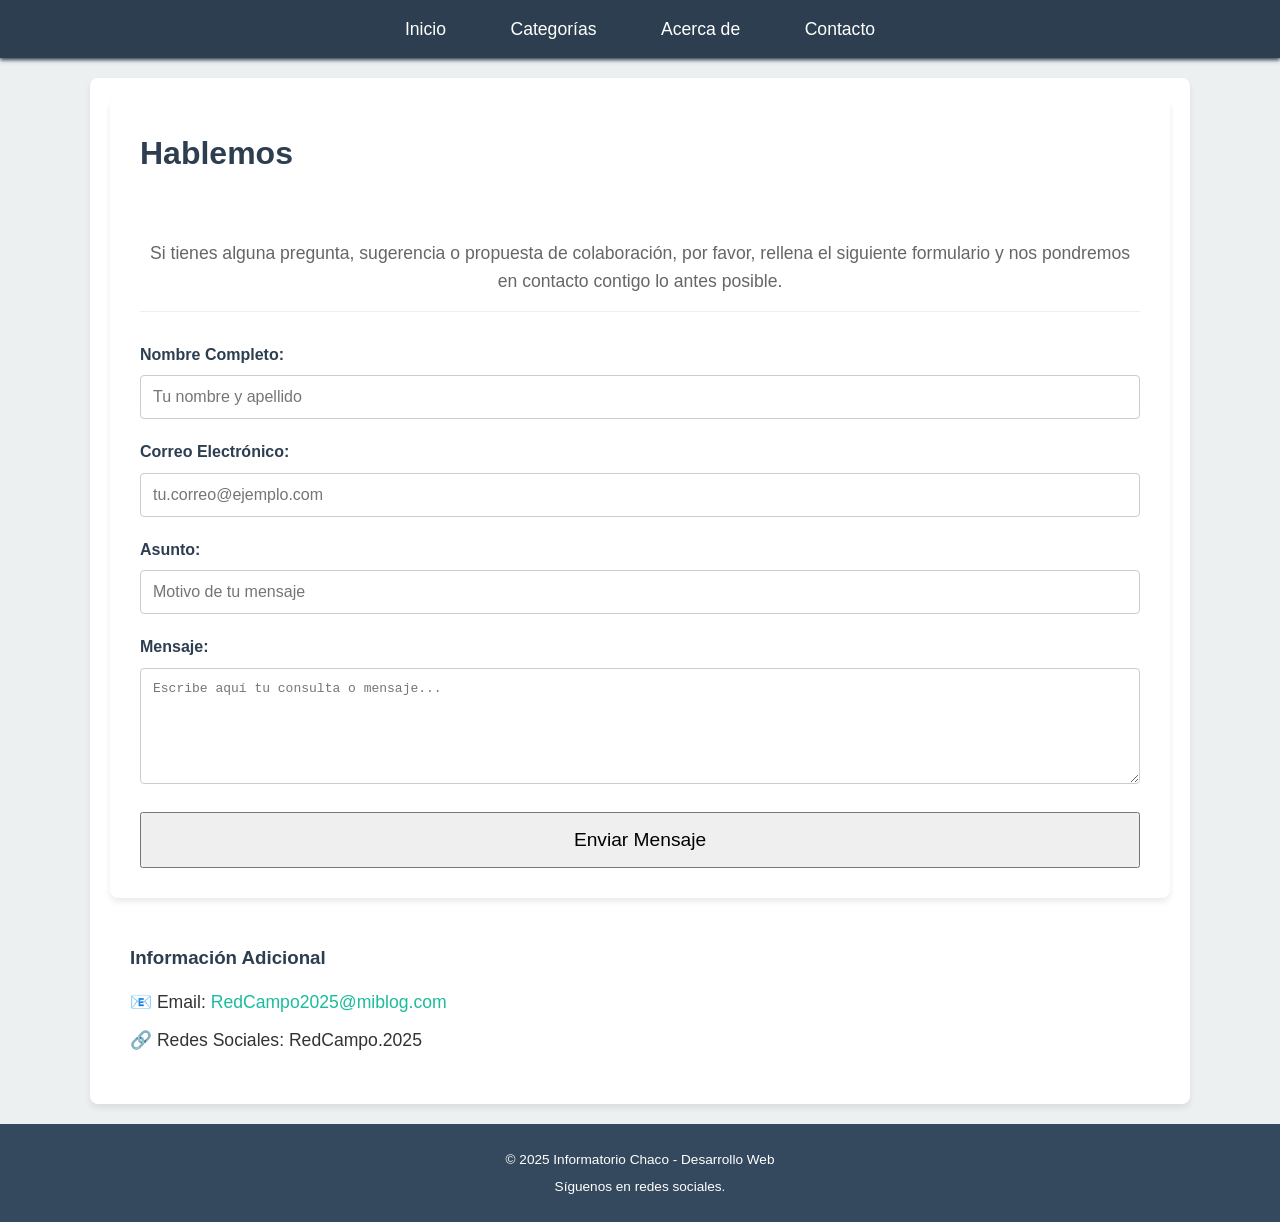
<file: templates/Form.html>
<!DOCTYPE html>
<html lang="es">
<head>
    <meta charset="UTF-8">
    <meta name="viewport" content="width=device-width, initial-scale=1.0">
    <title>Blog de Noticias</title>
    <link rel="stylesheet" href="css/Form.css">

</head>
<body>
    
    <header>
        <nav>
            <ul>
                <li><a href="index.html">Inicio</a></li>
                <li><a href="#">Categorías</a></li>
                <li><a href="AcercaDe.html">Acerca de</a></li>
                <li><a href="#">Contacto</a></li>
            
            </ul>
        </nav>
    </header>

    <main class="container">
        <section class="contact-section">
            <h2 class="section-title">Hablemos</h2>
            <p class="section-description">Si tienes alguna pregunta, sugerencia o propuesta de colaboración, por favor, rellena el siguiente formulario y nos pondremos en contacto contigo lo antes posible.</p>

            <form action="{% url 'enviar_contacto' %}" method="POST" class="contact-form">
                
                <div class="form-group">
                    <label for="nombre">Nombre Completo:</label>
                    <input type="text" id="nombre" name="nombre" required placeholder="Tu nombre y apellido">
                </div>

                <div class="form-group">
                    <label for="email">Correo Electrónico:</label>
                    <input type="email" id="email" name="email" required placeholder="tu.correo@ejemplo.com">
                </div>

                <div class="form-group">
                    <label for="asunto">Asunto:</label>
                    <input type="text" id="asunto" name="asunto" placeholder="Motivo de tu mensaje">
                </div>

                <div class="form-group">
                    <label for="mensaje">Mensaje:</label>
                    <textarea id="mensaje" name="mensaje" required rows="6" placeholder="Escribe aquí tu consulta o mensaje..."></textarea>
                </div>

                <button type="submit" class="btn btn-primary">Enviar Mensaje</button>
            </form>
        </section>
    
        <section class="contact-info">
            <h3>Información Adicional</h3>
            <ul>
                <li>📧 Email: <a href="mailto:contacto@miblog.com">RedCampo2025@miblog.com</a></li>
                <li>🔗 Redes Sociales: RedCampo.2025</li>
            </ul>
        </section>
    </main>

    <footer>
        <p>&copy; 2025 Informatorio Chaco - Desarrollo Web</p>
        <p>Síguenos en redes sociales.</p>
    </footer>
</body>
</html>
</file>
<file: templates/css/Form.css>
/* ==================================== */
/* 1. VARIABLES Y RESET BÁSICO          */
/* ==================================== */

:root {
    --color-primario: #1abc9c;      /* Verde Menta (para acentos) */
    --color-secundario: #2c3e50;    /* Azul Oscuro (para fondo principal) */
    --color-texto: #333;            /* Gris Oscuro */
    --color-fondo: #ecf0f1;         /* Gris Muy Claro */
    --sombra-suave: 0 4px 6px rgba(0, 0, 0, 0.08);
}

* {
    box-sizing: border-box;
    margin: 0;
    padding: 0;
}

body {
    font-family: 'Segoe UI', Tahoma, Geneva, Verdana, sans-serif;
    line-height: 1.6;
    color: var(--color-texto);
    background-color: var(--color-fondo);
    min-height: 100vh; /* Para asegurar que el footer esté abajo */
    display: flex;
    flex-direction: column;
}

a {
    color: var(--color-primario);
    text-decoration: none;
    transition: color 0.3s;
}

a:hover {
    color: var(--color-secundario);
}

.container {
    width: 95%;
    max-width: 1100px;
    margin: 20px auto;
    padding: 20px;
    background-color: white;
    border-radius: 8px;
    box-shadow: var(--sombra-suave);
    flex-grow: 1; /* Para que el main ocupe el espacio restante */
}

/* ==================================== */
/* 2. HEADER Y NAVEGACIÓN               */
/* ==================================== */

header {
    background-color: var(--color-secundario);
    color: white;
    padding: 15px 0;
    box-shadow: 0 2px 4px var(--color-secundario);
}

nav ul {
    list-style: none;
    text-align: center;
}

nav ul li {
    display: inline;
    margin: 0 18px;
    font-size: 1.1em;
}

nav ul li a {
    color: white;
    padding: 8px 12px;
    border-radius: 4px;
    transition: background-color 0.3s;
}

nav ul li a:hover {
    background-color: var(--color-primario);
    color: var(--color-secundario);
}

/* ==================================== */
/* 3. CONTENIDO PRINCIPAL (MAIN)        */
/* ==================================== */

/* Estilo simple para el texto HOLAS, se reemplazará por el contenido de las apps */
main p {
    font-size: 1.5em;
    text-align: center;
    padding: 50px 0;
    color: #95a5a6; /* Gris claro para el texto de relleno */
}


/* ==================================== */
/* 4. FOOTER                            */
/* ==================================== */

footer {
    background-color: #34495e; /* Un tono un poco más oscuro que el header */
    color: white;
    text-align: center;
    padding: 20px 0;
    font-size: 0.85em;
}

footer p {
    margin: 5px 0;
}

/* ==================================== */
/* 5. RESPONSIVIDAD BÁSICA              */
/* ==================================== */

@media (max-width: 600px) {
    nav ul li {
        display: block; /* La navegación se vuelve vertical en móviles */
        margin: 5px 0;
    }
    header {
        padding: 10px 0;
    }
    .container {
        margin: 10px auto;
        padding: 15px;
    }
}

/* ==================================== */
/* 8. ESTILOS PARA FORMULARIOS (Contacto, Login, Registro) */
/* ==================================== */

.contact-section {
    /* Usa la misma clase de contenedor para mantener el estilo de tarjeta */
    background-color: white;
    padding: 30px;
    margin-bottom: 25px;
    border-radius: 8px;
    box-shadow: var(--sombra-suave); /* Definida previamente en index.css */
}

.section-title {
    color: var(--color-secundario);
    font-size: 2em;
    margin-bottom: 10px;
}

.section-description {
    font-size: 1.1em;
    color: #666;
    margin-bottom: 30px;
    border-bottom: 1px solid var(--color-fondo);
    padding-bottom: 15px;
}

.form-group {
    margin-bottom: 20px;
}

.form-group label {
    display: block;
    font-weight: bold;
    margin-bottom: 8px;
    color: var(--color-secundario);
}

.contact-form input[type="text"],
.contact-form input[type="email"],
.contact-form textarea {
    width: 100%;
    padding: 12px;
    border: 1px solid #ccc;
    border-radius: 4px;
    font-size: 1em;
    transition: border-color 0.3s, box-shadow 0.3s;
}

.contact-form input:focus,
.contact-form textarea:focus {
    border-color: var(--color-primario);
    box-shadow: 0 0 5px rgba(26, 188, 156, 0.5); /* Sombra con color primario */
    outline: none;
}

.contact-form textarea {
    resize: vertical;
}

/* Estilo del botón de envío (reutiliza el estilo btn-primary) */
.contact-form .btn-primary {
    width: 100%;
    padding: 15px;
    font-size: 1.2em;
}

/* Estilos para la información de contacto alternativa */
.contact-info {
    padding: 20px;
    margin-top: 20px;
}

.contact-info h3 {
    color: var(--color-secundario);
    margin-bottom: 15px;
}

.contact-info ul {
    list-style: none;
    padding-left: 0;
}

.contact-info ul li {
    margin-bottom: 10px;
    font-size: 1.1em;
}

.contact-info a {
    font-weight: normal;
}
</file>
